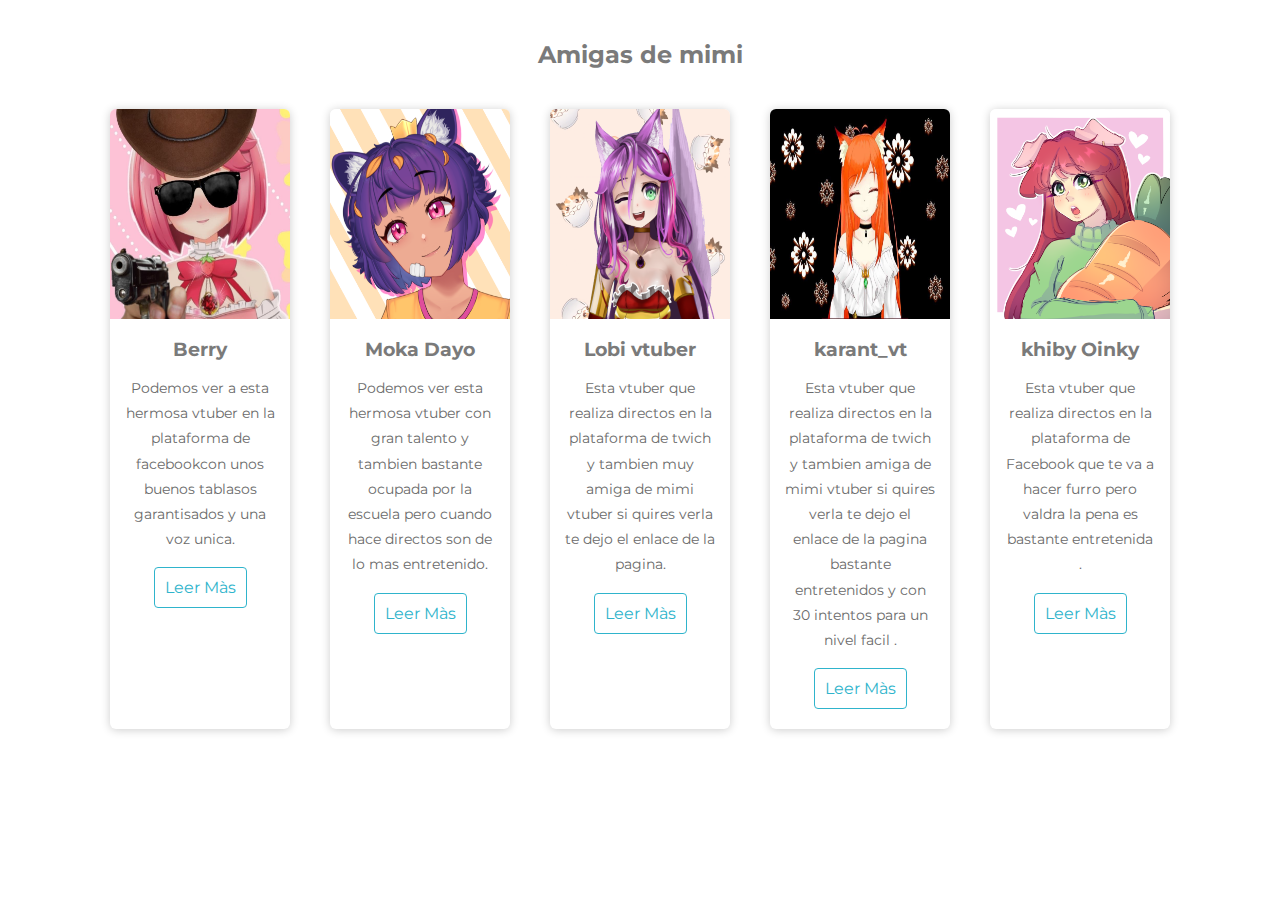
<file: amigas de mimi.html>
<!DOCTYPE html>
<html lang="es">
<head>
	<meta charset="UTF-8">
	<meta name="viewport" content="width=device-width, user-scalable=no, initial-scale=1.0, maximum-scale=1.0, minimum-scale=1.0">
	<title>Amigas de mimi vtuber</title>
	<link rel="stylesheet" href="7w7.css">
</head>
<body>
<div class="title-cards">
		<h2>Amigas de mimi</h2>
	</div>
<div class="container-card">
	
<div class="card">
	<figure>
		<img src="berry.jpg">
	</figure>
	<div class="contenido-card">
		<h3>Berry</h3>
		<p>Podemos ver a esta hermosa vtuber en la plataforma de facebookcon unos buenos tablasos garantisados y una voz unica.</p>
		<a href="https://www.facebook.com/PinkyuBerry">Leer Màs</a>
	</div>
</div>
<div class="card">
	<figure>
		<img src="moka.png">
	</figure>
	<div class="contenido-card">
		<h3>Moka Dayo</h3>
		<p>Podemos ver esta hermosa vtuber con gran talento y tambien bastante ocupada por la escuela pero cuando hace directos son de lo mas entretenido.</p>
		<a href="https://www.twitch.tv/mokadayolive">Leer Màs</a>
	</div>
</div>
<div class="card">
	<figure>
		<img src="lobi.png">
	</figure>
	<div class="contenido-card">
		<h3>Lobi vtuber</h3>
		<p>Esta vtuber que realiza directos en la plataforma de twich y tambien muy amiga de mimi vtuber si quires verla te dejo el enlace de la pagina.</p>
		<a href="https://www.twitch.tv/lobivtuber">Leer Màs</a>
	</div>
</div>
	<div class="card">
	<figure>
		<img src="karant.jpg
		">
	</figure>
	<div class="contenido-card">
		<h3>karant_vt</h3>
		<p>Esta vtuber que realiza directos en la plataforma de twich y tambien amiga de mimi vtuber si quires verla te dejo el enlace de la pagina bastante entretenidos y con 30 intentos para un nivel facil .</p>
		<a href="https://www.twitch.tv/karant_vt">Leer Màs</a>
	</div>
</div>
	<div class="card">
	<figure>
		<img src="oinky.png">
	</figure>
	<div class="contenido-card">
		<h3>khiby Oinky</h3>
		<p>Esta vtuber que realiza directos en la plataforma de Facebook que te va a hacer furro pero valdra la pena es bastante entretenida .</p>
		<a href="https://www.facebook.com/CerdinOinky">Leer Màs</a>
	</div>
</div>
</div>
</body>
</html>
</file>
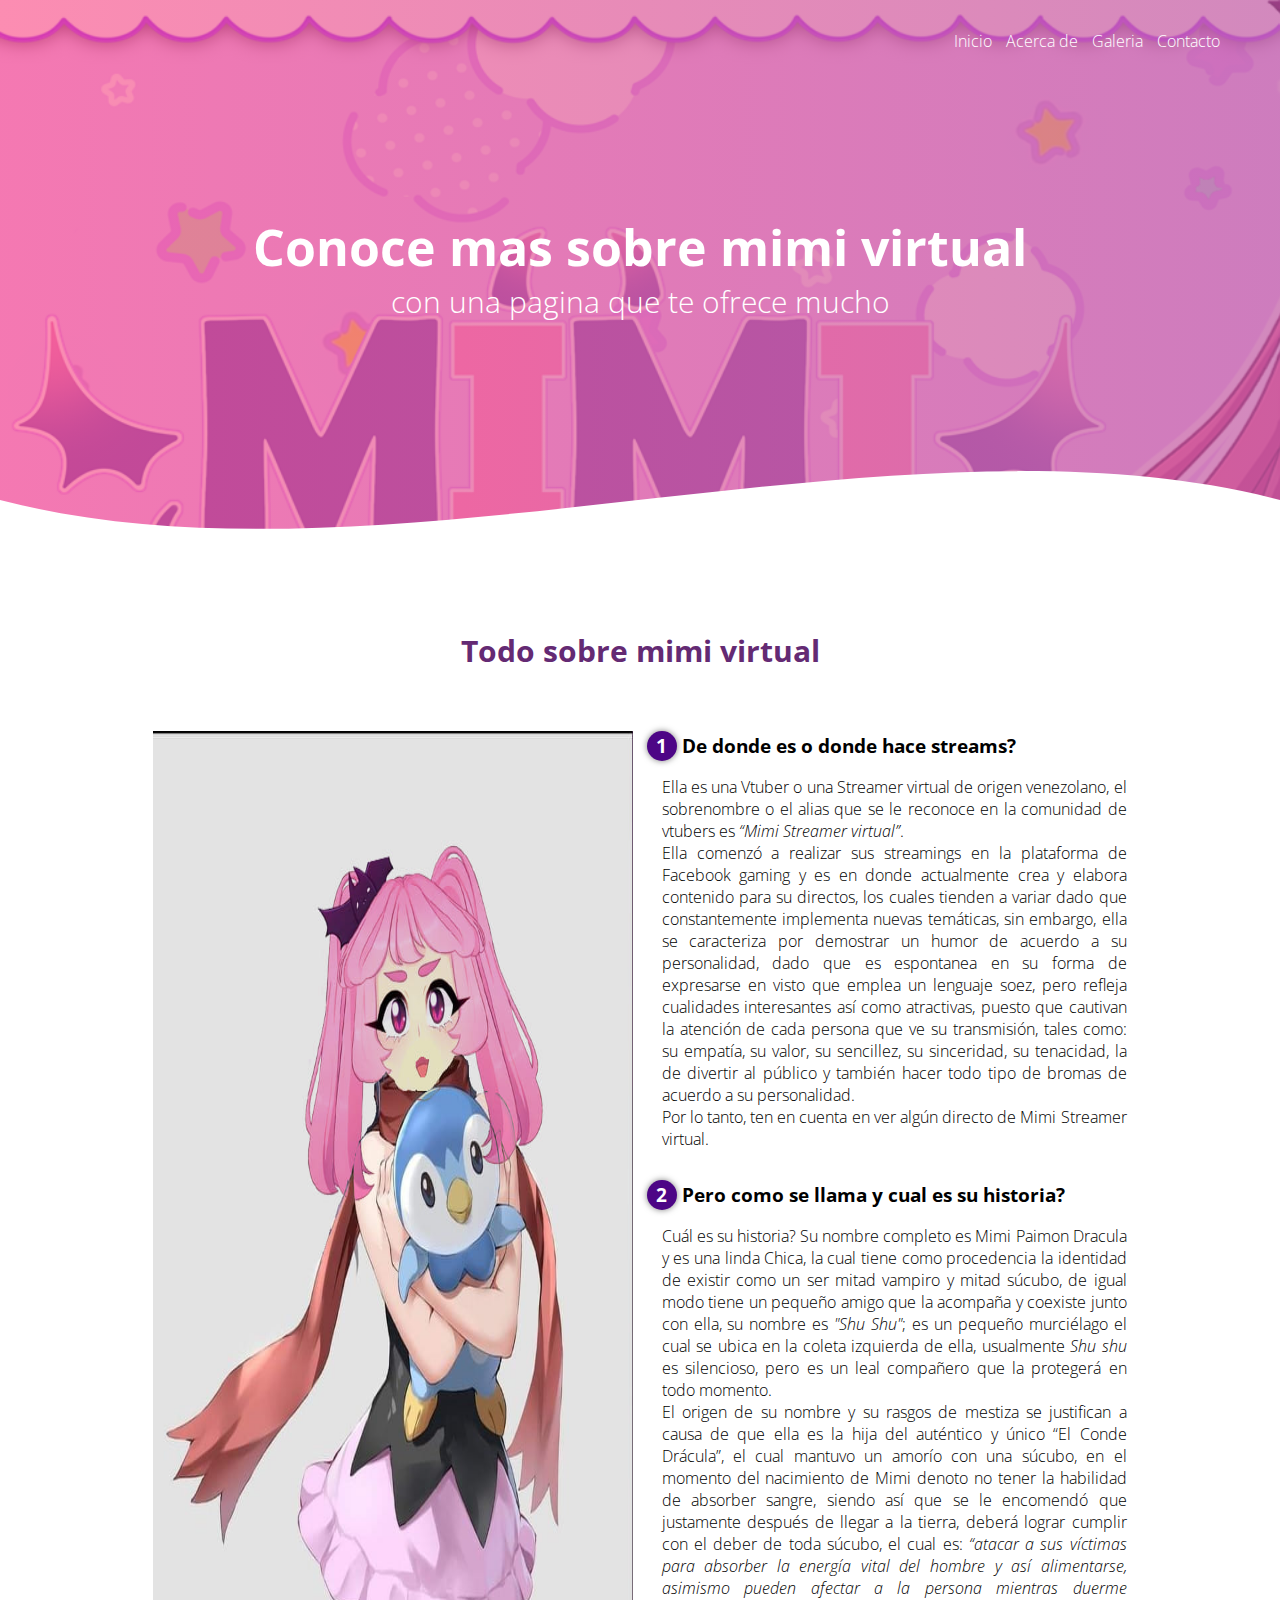
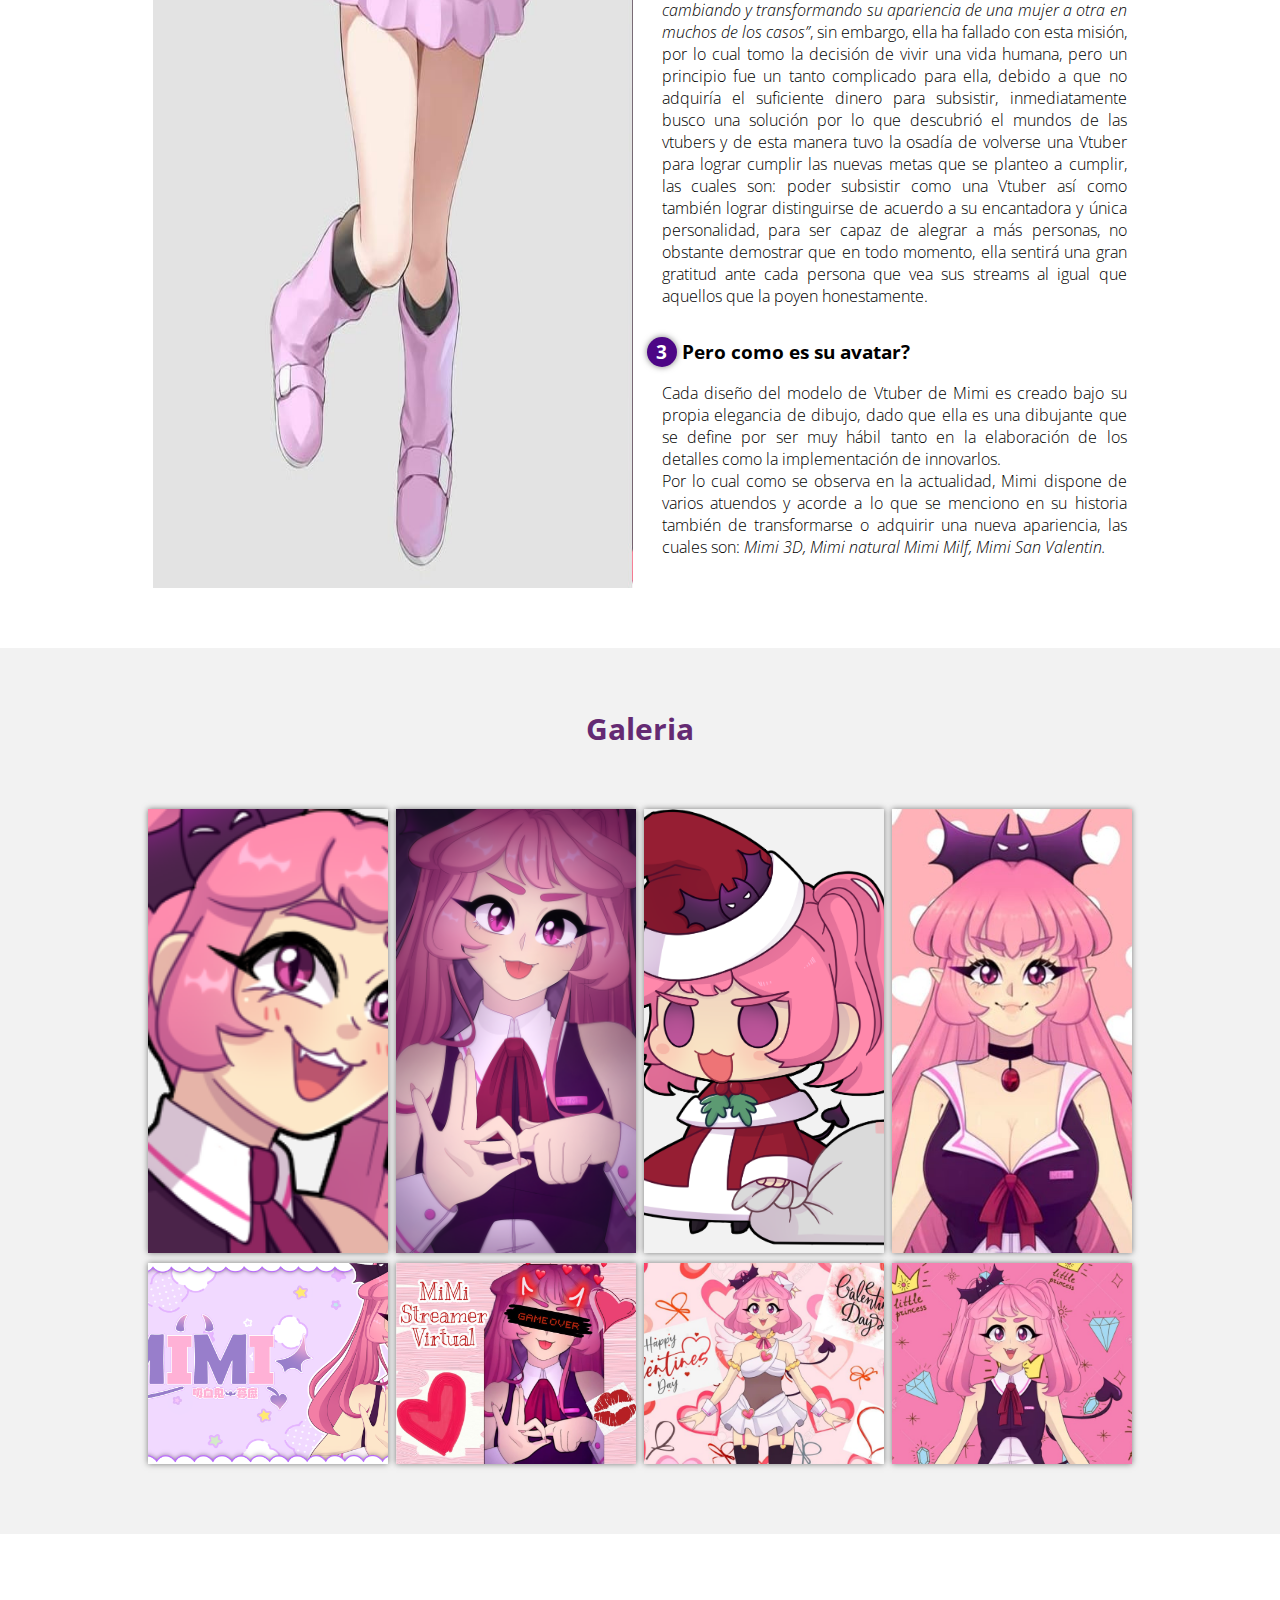
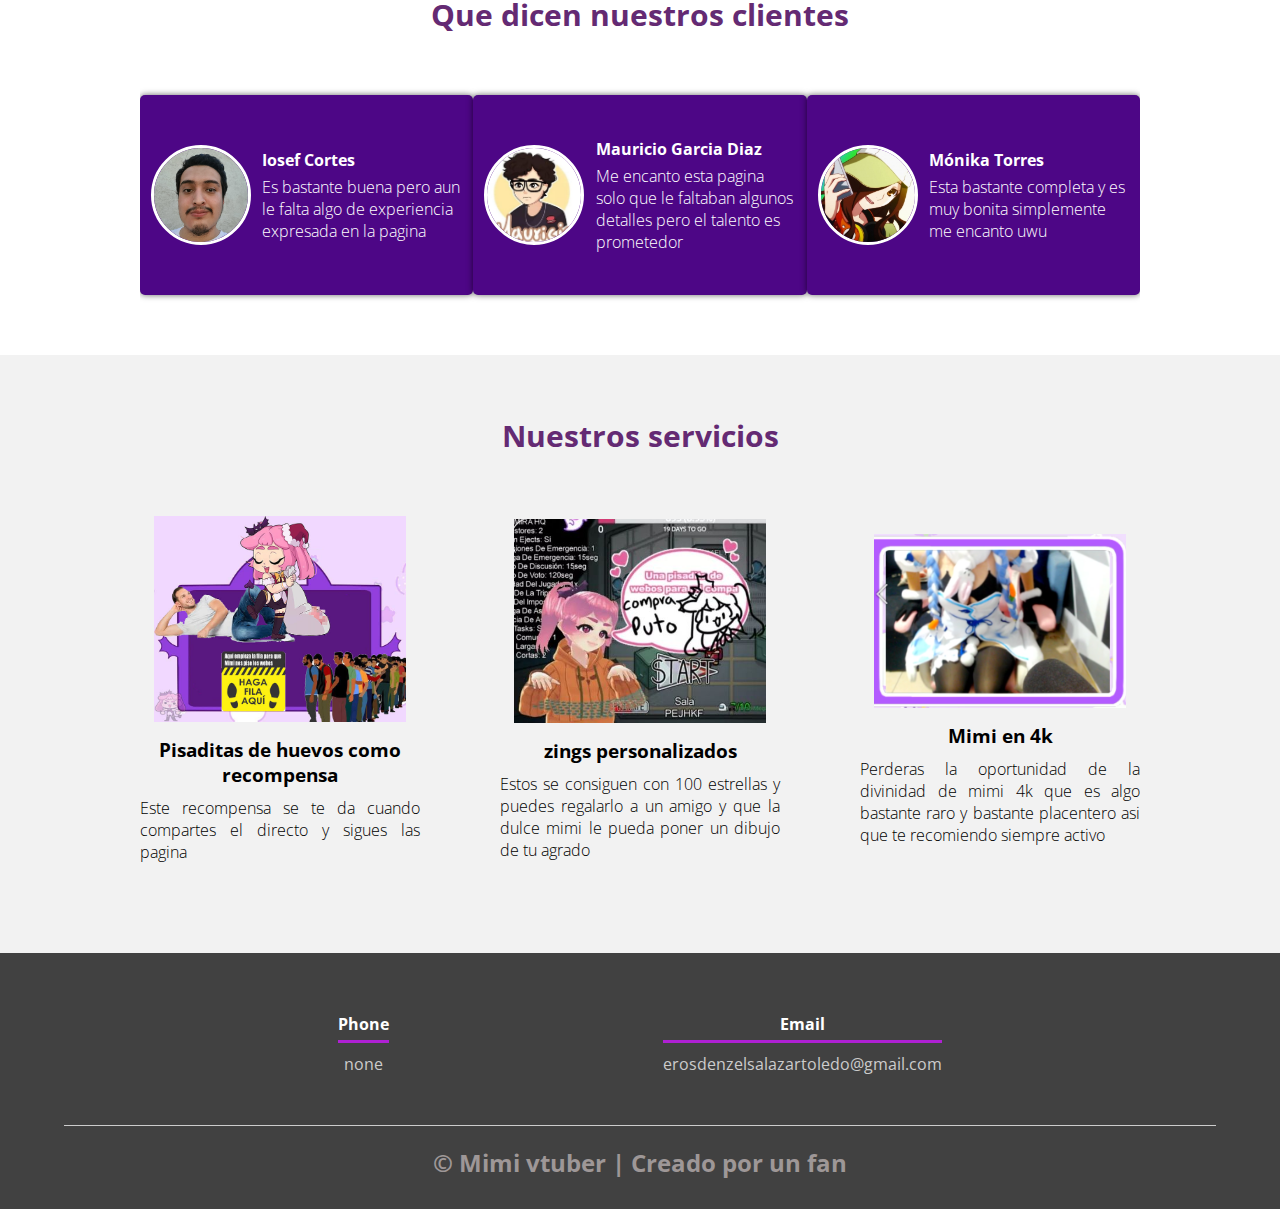
<file: mimi.html>
<!DOCTYPE html>
<html lang="es">

<head>
    <meta charset="UTF-8">
    <meta name="viewport" content="width=device-width, initial-scale=1.0">
    <meta http-equiv="X-UA-Compatible" content="ie=edge">
    <title>Mimi virtual oficial</title>
    <link rel="shortcut icon" href="img/mimi2.png" type="image/x-icon">
    <link rel="stylesheet" href="css/estilos.css">
    <link href="https://fonts.googleapis.com/css?family=Open+Sans:300,400,700,800&display=swap" rel="stylesheet"> 
</head>

<body>
    <header>
        <nav>
            <a href="index.html">Inicio</a>
            <a href="#mimi1">Acerca de</a>
            <a href="#Galeria">Galeria</a>
            <a href="https://www.facebook.com/MimiVstreamer">Contacto</a>
        </nav>
        <section class="textos-header">
            <h1>Conoce mas sobre mimi virtual</h1>
            <h2>con una pagina que te ofrece mucho</h2>
        </section>
        <div class="wave" style="height: 150px; overflow: hidden;"><svg viewBox="0 0 500 150" preserveAspectRatio="none"
                style="height: 100%; width: 100%;">
                <path d="M0.00,49.98 C150.00,150.00 349.20,-50.00 500.00,49.98 L500.00,150.00 L0.00,150.00 Z"
                    style="stroke: none; fill: #fff;"></path>
            </svg></div>
    </header>
    <main>
        <section class="contenedor sobre-nosotros">
            <h2 class="titulo" id="mimi1">Todo sobre mimi virtual</h2>
            <div class="contenedor-sobre-nosotros">
                <img src="img/portadamimi.jpg" alt="" class="imagen-about-us">
                <div class="contenido-textos">
                    <h3><span>1</span>De donde es o donde hace streams?</h3>
                    <p>Ella es una Vtuber o una Streamer virtual de origen venezolano, el sobrenombre o el alias que se le reconoce en la comunidad de vtubers es <i>“Mimi Streamer virtual”</i>.<br> Ella comenzó a realizar sus streamings en la plataforma de Facebook gaming y es en donde actualmente crea y elabora contenido para su directos, los cuales tienden a variar dado que constantemente implementa nuevas temáticas, sin embargo, ella se caracteriza por demostrar un humor de acuerdo a su personalidad, dado que es espontanea en su forma de expresarse en visto que emplea un lenguaje soez, pero refleja cualidades interesantes así como atractivas, puesto que cautivan la atención de cada persona que ve su transmisión, tales como: su empatía, su valor, su sencillez, su sinceridad, su tenacidad, la de divertir al público y también hacer todo tipo de bromas de acuerdo a su personalidad.<br> Por lo tanto, ten en cuenta en ver algún directo de Mimi Streamer virtual.<br></p>
                    <h3><span>2</span>Pero como se llama y cual es su historia?</h3>
                    <p>Cuál es su historia?
     Su nombre completo es Mimi Paimon Dracula y es una linda Chica, la cual tiene como procedencia la identidad de existir como un ser mitad vampiro y mitad súcubo, de igual modo tiene un pequeño amigo que la acompaña y coexiste junto con ella, su nombre es <i>"Shu Shu"</i>; es un pequeño murciélago el cual se ubica en la coleta izquierda de ella, usualmente <i>Shu shu</i> es silencioso, pero es un leal compañero que la protegerá en todo momento.<br> El origen de su nombre y su rasgos de mestiza se justifican a causa de que ella es la hija del auténtico y único “El Conde Drácula”, el cual mantuvo un amorío con una súcubo, en el momento del nacimiento de Mimi denoto no tener la habilidad de absorber sangre, siendo así que se le encomendó que justamente después de llegar a la tierra, deberá lograr cumplir con el deber de toda súcubo, el cual es: <i>“atacar a sus víctimas para absorber la energía vital del hombre y así alimentarse, asimismo pueden afectar a la persona mientras duerme cambiando y transformando su apariencia de una mujer a otra en muchos de los casos”</i>, sin embargo, ella ha fallado con esta misión,  por lo cual tomo la decisión de vivir una vida humana, pero un principio fue un tanto complicado para ella, debido a que no adquiría el suficiente dinero para subsistir, inmediatamente busco una solución por lo que descubrió el mundos de las vtubers y de esta manera tuvo la osadía de volverse una Vtuber para lograr cumplir las nuevas metas que se planteo a cumplir, las cuales son: poder subsistir como una Vtuber así como también lograr distinguirse de acuerdo a su encantadora y única personalidad, para ser capaz de alegrar a más personas, no obstante demostrar que en todo momento, ella sentirá una gran gratitud ante cada persona que vea sus streams al igual que aquellos que la poyen honestamente. <br></p>
     <h3><span>3</span>Pero como es su avatar?</h3>
     <p>Cada diseño del modelo de Vtuber de Mimi es creado bajo su propia elegancia de dibujo, dado que ella es una dibujante que se define por ser muy hábil tanto en la elaboración de los detalles como la implementación de innovarlos.<br> Por lo cual como se observa en la actualidad, Mimi dispone de varios atuendos y acorde a lo que se menciono en su historia también de transformarse o adquirir una nueva apariencia, las cuales son: <i>Mimi 3D, Mimi natural Mimi Milf, Mimi San Valentin.</i><br></p>
                </div>
            </div>
        </section>
        <section class="portafolio">
            <div class="contenedor">
                <h2 class="titulo" id="Galeria">Galeria</h2>
                <div class="galeria-port">
                    <div class="imagen-port">
                        <img src="img/1.1.png" alt="">
                        <div class="hover-galeria">
                        </div>
                    </div>
                    <div class="imagen-port">
                        <img src="img/1.png" alt="">
                        <div class="hover-galeria">
                        </div>
                    </div>
                    <div class="imagen-port">
                        <img src="img/2.2.png" alt="">
                        <div class="hover-galeria">
                        </div>
                    </div>
                    <div class="imagen-port">
                        <img src="img/3.jpg" alt="">
                        <div class="hover-galeria">
                        </div>
                    </div>
                    <div class="imagen-port">
                        <img src="img/6.png" alt="">
                        <div class="hover-galeria">
                        </div>
                    </div>
                    <div class="imagen-port">
                        <img src="img/7.jpg" alt="">
                        <div class="hover-galeria">
                        </div>
                    </div>
                    <div class="imagen-port">
                        <img src="img/8.jpg" alt="">
                        <div class="hover-galeria">
                        </div>
                    </div>
                    <div class="imagen-port">
                        <img src="img/9.jpg" alt="">
                        <div class="hover-galeria">
                        </div>
                    </div>
                </div>
            </div>
        </section>
        <section class="clientes contenedor">
            <h2 class="titulo">Que dicen nuestros clientes</h2>
            <div class="cards">
                <div class="card">
                    <img src="img/iosef.jpg" alt="">
                    <div class="contenido-texto-card">
                        <h4>Iosef Cortes</h4>
                        <p>Es bastante buena pero aun le falta algo de experiencia expresada en la pagina</p>
                    </div>
                </div>
                <div class="card">
                    <img src="img/mauricio.jpg" alt="">
                    <div class="contenido-texto-card">
                        <h4>Mauricio Garcia Diaz</h4>
                        <p>Me encanto esta pagina solo que le faltaban algunos detalles pero el talento es prometedor </p>
                    </div>
                </div>
                <div class="card">
                    <img src="img/monika.jpg" alt="">
                    <div class="contenido-texto-card">
                        <h4>Mónika Torres</h4>
                        <p>Esta bastante completa y es muy bonita simplemente me encanto uwu</p>
                    </div>
            </div>
        </section>
        <section class="about-services">
            <div class="contenedor">
                <h2 class="titulo">Nuestros servicios</h2>
                <div class="servicio-cont">
                    <div class="servicio-ind">
                        <img src="img/prueba.jpg" alt="">
                        <h3>Pisaditas de huevos como recompensa</h3>
                        <p>Este recompensa se te da cuando compartes el directo y sigues las pagina</p>
                    </div>
                    <div class="servicio-ind">
                        <img src="img/zing.jpg" alt="">
                        <h3>zings personalizados</h3>
                        <p>Estos se consiguen con 100 estrellas y puedes regalarlo a un amigo y que la dulce mimi le pueda poner un dibujo de tu agrado</p>
                    </div>
                    <div class="servicio-ind">
                        <img src="img/mimi4k.png" alt="">
                        <h3>Mimi en 4k</h3>
                        <p>Perderas la oportunidad de la divinidad de mimi 4k que es algo bastante raro y bastante placentero asi que te recomiendo siempre activo</p>
                    </div>
                </div>
            </div>
        </section>
    </main>
    <footer>
        <div class="contenedor-footer">
            <div class="content-foo">
                <h4>Phone</h4>
                <p>none</p>
            </div>
            <div class="content-foo">
                <h4>Email</h4>
                <p>erosdenzelsalazartoledo@gmail.com</p>
            </div>
        </div>
        <h2 class="titulo-final">&copy; Mimi vtuber | Creado por un fan</h2>
    </footer>
</body>

</html>
</file>
<file: 7w7.css>
@import url('https://fonts.googleapis.com/css?family=Montserrat&display=swap');
*{
    margin: 0;
    padding: 0;
    box-sizing: border-box;
    font-family: 'Montserrat', sans-serif;
}
/*Cards*/
.container-card{
	width: 100%;
	display: flex;
	max-width: 1100px;
	margin: auto;
}
.title-cards{
	width: 100%;
	max-width: 1080px;
	margin: auto;
	padding: 20px;
	margin-top: 20px;
	text-align: center;
	color: #7a7a7a;
}
.card{
	width: 100%;
	margin: 20px;
	border-radius: 6px;
	overflow: hidden;
	background:#fff;
	box-shadow: 0px 1px 10px rgba(0,0,0,0.2);
	transition: all 400ms ease-out;
	cursor: default;
}
.card:hover{
	box-shadow: 5px 5px 20px rgba(0,0,0,0.4);
	transform: translateY(-3%);
}
.card img{
	width: 100%;
	height: 210px;
}
.card .contenido-card{
	padding: 15px;
	text-align: center;
}
.card .contenido-card h3{
	margin-bottom: 15px;
	color: #7a7a7a;
}
.card .contenido-card p{
	line-height: 1.8;
	color: #6a6a6a;
	font-size: 14px;
	margin-bottom: 5px;
}
.card .contenido-card a{
	display: inline-block;
	padding: 10px;
	margin-top: 10px;
	text-decoration: none;
	color: #2fb4cc;
	border: 1px solid #2fb4cc;
	border-radius: 4px;
	transition: all 400ms ease;
	margin-bottom: 5px;
}
.card .contenido-card a:hover{
	background: #2fb4cc;
	color: #fff;
}
@media only screen and (min-width:320px) and (max-width:768px){
	.container-card{
		flex-wrap: wrap;
	}
	.card{
		margin: 15px;
	}
}
</file>
<file: css/estilos.css>
* {
    margin: 0;
    padding: 0;
    box-sizing: border-box;
}

body {
    font-family: 'open sans';
}

.contenedor {
    padding: 60px 0;
    width: 90%;
    max-width: 1000px;
    margin: auto;
    overflow: hidden;
}

.titulo {
    color: #642a73;
    font-size: 30px;
    text-align: center;
    margin-bottom: 60px;
}

/* Header */

header {
    width: 100%;
    height: 600px;
    background: #bc4e9c;
    /* fallback for old browsers */
    background: -webkit-linear-gradient(to right, hsla(340, 95%, 50%, 0.459), hsla(317, 45%, 52%, 0.664)), url(../img/6.png);
    /* Chrome 10-25, Safari 5.1-6 */
    background: linear-gradient(to right, hsla(340, 95%, 50%, 0.459), hsla(317, 45%, 52%, 0.664)), url(../img/6.png);
    /* W3C, IE 10+/ Edge, Firefox 16+, Chrome 26+, Opera 12+, Safari 7+ */
    background-size: cover;
    background-attachment: fixed;
    position: relative;
}

nav{
    text-align: right;
    padding: 30px 50px 0 0;
}

nav > a{
    color:#fff;
    font-weight: 300;
    text-decoration: none;
    margin-right: 10px;
}

nav > a:hover{
    text-decoration: underline;
}

header .textos-header{
    display: flex;
    height: 430px;
    width: 100%;
    align-items: center;
    justify-content: center;
    flex-direction: column;
    text-align: center;
}

.textos-header h1{
    font-size: 50px;
    color:#fff;
}

.textos-header h2{
    font-size: 30px;
    font-weight: 300;
    color:#fff;
}

.wave{
    position: absolute;
    bottom: 0;
    width: 100%;
}

/* About us */

main .sobre-nosotros{
    padding: 30px 0 60px 0;
}
.contenedor-sobre-nosotros{
    display: flex;
    justify-content: space-evenly;
}

.imagen-about-us{
    width: 48%;
}

.sobre-nosotros .contenido-textos{
    width: 48%;
}

.contenido-textos h3{
    margin-bottom: 15px;
}

.contenido-textos h3 span{
    background: #4d0686;
    color: #fff;
    border-radius: 50%;
    display: inline-block;
    text-align: center;
    width: 30px;
    height: 30px;
    padding: 2px;
    box-shadow: 0 0 6px 0 rgba(0, 0, 0, .5);
    margin-right: 5px;
}

.contenido-textos p{
    padding: 0px 0px 30px 15px;
    font-weight: 300;
    text-align: justify;
}

/* Galeria */


.portafolio{
    background: #f2f2f2;
}

.galeria-port{
    display: flex;
    justify-content: space-evenly;
    flex-wrap: wrap;
}

.imagen-port{
    width: 24%;
    margin-bottom: 10px;
    overflow: hidden;
    position: relative;
    cursor: pointer;
    box-shadow: 0 0 6px 0 rgba(0, 0, 0, .5);
}

.imagen-port > img{
    width: 100%;
    height: 100%;
    object-fit: cover;
    display: block;
}

.hover-galeria{
    position: absolute;
    width: 100%;
    height: 100%;
    top: 0;
    transform: scale(0);
    transition: transform .5s;
    display: flex;
    justify-content: center;
    align-items: center;
    flex-direction: column;
}

.hover-galeria img{
    width: 50px;
}

.hover-galeria p{
    color: #fff;
}

.imagen-port:hover .hover-galeria{
    transform: scale(1);
}

/* Clients */

.cards{
    display: flex;
    justify-content: space-evenly;
}

.cards .card{
    background: #4d0686;
    display: flex;
    width: 46%;
    height: 200px;
    align-items: center;
    justify-content: space-evenly;
    border-radius: 5px;
    box-shadow: 0 0 6px 0 rgba(0, 0, 0, 0.6);
}

.cards .card img{
    width: 100px;
    height: 100px;
    object-fit: cover;
    border: 3px solid #fff;
    border-radius: 50%;
    display: block;
}

.cards .card > .contenido-texto-card{
    width: 60%;
    color: #fff;
}

.cards .card > .contenido-texto-card p{
    font-weight: 300;
    padding-top: 5px;
}

/*  Our team */

.about-services{
    background: #f2f2f2;
    padding-bottom: 30px;
}


.servicio-cont{
    display:flex;
    justify-content: space-between;
    align-items: center;
}

.servicio-ind{
    width: 28%;
    text-align: center;
}

.servicio-ind img{
    width: 90%;
}

.servicio-ind h3{
    margin: 10px 0;
}

.servicio-ind p{
    font-weight: 300;
    text-align: justify;
}

/* footer */

footer{
    background: #414141;
    padding: 60px 0 30px 0;
    margin: auto;
    overflow: hidden;
}

.contenedor-footer{
    display: flex;
    width: 90%;
    justify-content: space-evenly;
    margin: auto;
    padding-bottom: 50px;
    border-bottom: 1px solid #ccc;
}

.content-foo{
    text-align: center;
}

.content-foo h4{
    color: #fff;
    border-bottom: 3px solid #af20d3;
    padding-bottom: 5px;
    margin-bottom: 10px;
}

.content-foo p{
    color: #ccc;
}

.titulo-final{
    text-align: center;
    font-size: 24px;
    margin: 20px 0 0 0;
    color: #9e9797;
}

@media screen and (max-width:900px){
    header{
        background-position: center;
    }

    .contenedor-sobre-nosotros{
        flex-direction: column;
        justify-content: center;
        align-items: center;
    }

    .sobre-nosotros .contenido-textos{
        width: 90%;
    }

    .imagen-about-us{
        width: 90%;
    }

    /* Galeria */

    .imagen-port{
        width: 44%;
    }

    /* Clientes */

    .cards{
        flex-direction: column;
        justify-content: center;
        align-items: center;
    }

    .cards .card{
        width: 90%;
    }

    .cards .card:first-child{
        margin-bottom: 30px;
    }

    /* servicios */

    .servicio-cont{
        justify-content: center;
        flex-direction: column;
    }

    .servicio-ind{
        width: 100%;
        text-align: center;
    }

    .servicio-ind:nth-child(1), .servicio-ind:nth-child(2){
        margin-bottom: 60px;
    }

    .servicio-ind img{
        width: 90%;
    }
}

@media screen and (max-width:500px){
    nav{
        text-align: center;
        padding: 30px 0 0 0;
    }

    nav > a{
        margin-right: 5px;
    }

    .textos-header h1{
        font-size: 35px;
    }

    .textos-header h2{
        font-size: 20px;
    }

    /* ABOUT US */

    .imagen-about-us{
        margin-bottom: 60px;
        width: 99%;
    }

    .sobre-nosotros .contenido-textos{
        width: 95%;
    }

    /* Galeria */

    .imagen-port{
        width: 95%;
    }

    /* Clients */

    .cards .card{
        height: 450px;
        display: flex;
        flex-direction: column;
        align-items: center;
    }

    .cards .card img{
        width: 90px;
        height: 90px;
    }

    /* Footer */

    .contenedor-footer{
        flex-direction: column;
        border: none;
    }

    .content-foo{
        margin-bottom: 20px;
        text-align: center;
    }

    .content-foo h4{
        border: none;
    }

    .content-foo p{
        color: #ccc;
        border-bottom: 1px solid #f2f2f2;
        padding-bottom: 20px;
    }

    .titulo-final{
        font-size: 20px;
    }
}
</file>
